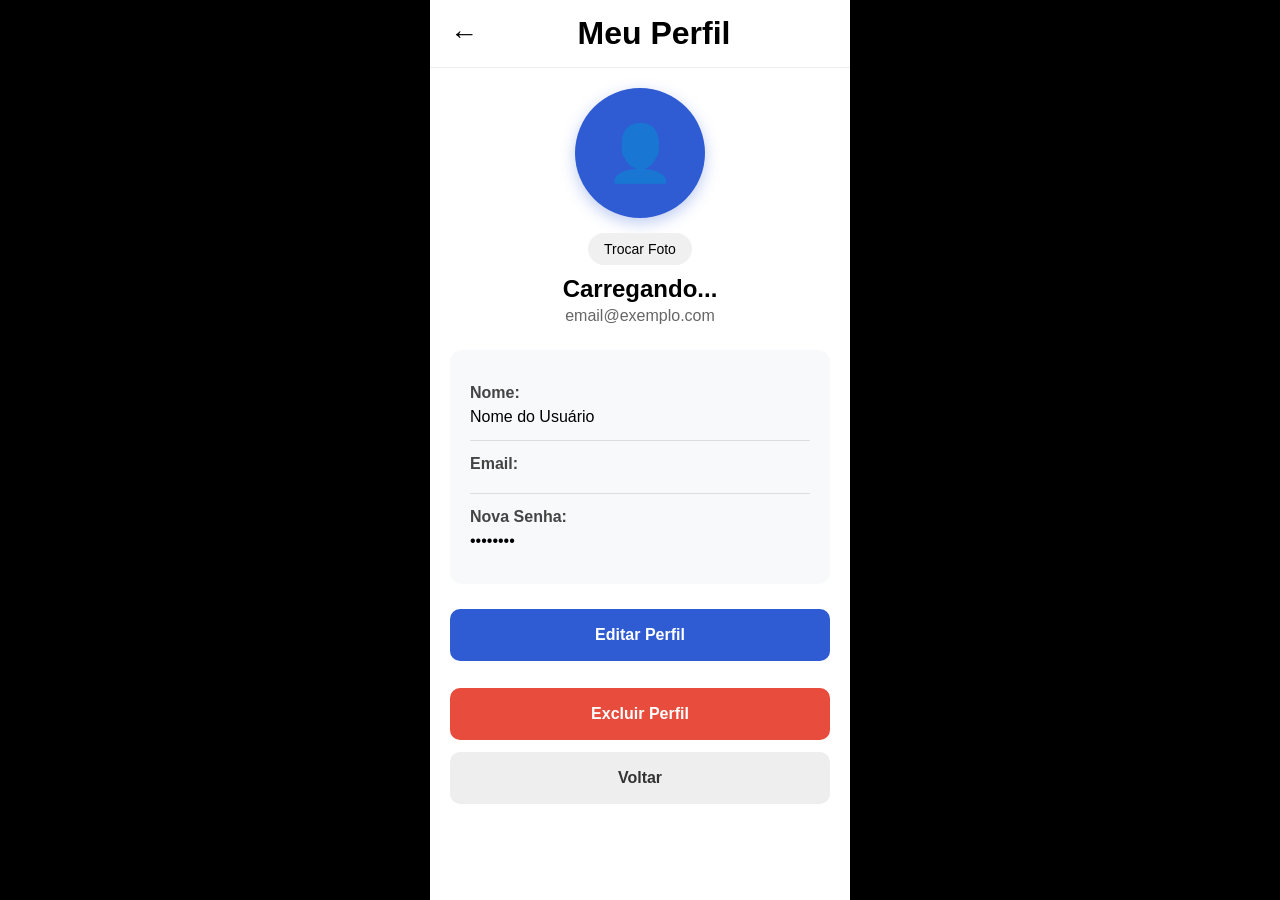
<file: perfil.html>
<!DOCTYPE html>
<html lang="pt-BR">
<head>
  <meta charset="UTF-8" />
  <meta name="viewport" content="width=device-width, initial-scale=1.0" />
  <title>Meu Perfil - Faculda+</title>
  <link rel="stylesheet" href="perfil-style.css" />
</head>
<body>
  <div class="app-container">

    <header class="header">
      <button onclick="window.history.back()" class="back-btn">←</button>
      <h1>Meu Perfil</h1>
      <div></div>
    </header>

    <div class="profile-container">
      <div class="profile-header">
        <div class="profile-pic" id="profilePic">
          👤
        </div>
        <input type="file" id="photoInput" accept="image/*" hidden>
        <button class="change-photo-btn" id="changePhotoBtn">Trocar Foto</button>
        
        <h2 id="user-name">Carregando...</h2>
        <p id="user-email">email@exemplo.com</p>
      </div>

      <div class="profile-info">
        <div class="info-item">
          <strong>Nome:</strong>
          <span id="display-name">Nome do Usuário</span>
          <input type="text" id="edit-name" class="edit-input" hidden>
        </div>
        <div class="info-item">
          <strong>Email:</strong>
          <span id="display-email"></span>
          <input type="email" id="edit-email" class="edit-input" hidden>
        </div>
        <div class="info-item">
          <strong>Nova Senha:</strong>
          <span id="display-password">••••••••</span>
          <input type="password" id="edit-password" class="edit-input" placeholder="Digite nova senha" hidden>
        </div>
      </div>

      <button class="edit-btn" id="editBtn">Editar Perfil</button>
      <button class="save-btn" id="saveBtn" hidden>💾 Salvar Alterações</button>
      <button class="cancel-btn" id="cancelBtn" hidden>Cancelar</button>
      
      <button class="edit-btn" id="deleteProfileBtn" style="background: #e74c3c; margin-top: 15px;">Excluir Perfil</button>
      <button onclick="window.history.back()" class="back-home-btn">Voltar</button>
    </div>
  </div>

  <script src="perfil-script.js"></script>
</body>
</html>
</file>
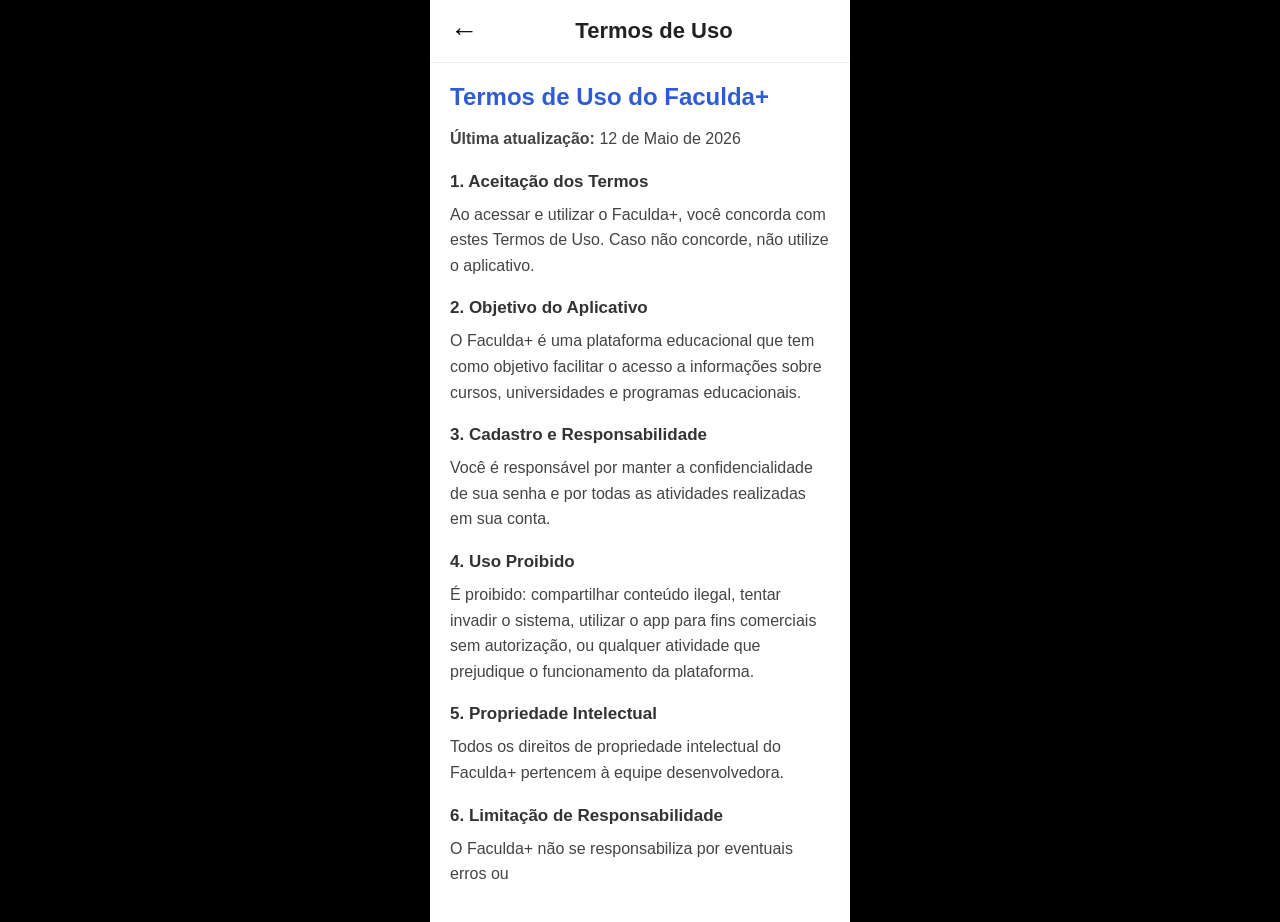
<file: termos.html>
<!DOCTYPE html>
<html lang="pt-BR">
<head>
  <meta charset="UTF-8" />
  <meta name="viewport" content="width=device-width, initial-scale=1.0" />
  <title>Termos de Uso - Faculda+</title>
  <link rel="stylesheet" href="termos-style.css" />
</head>
<body>
  <div class="app-container">

    <header class="header">
      <button onclick="window.history.back()" class="back-btn">←</button>
      <h1>Termos de Uso</h1>
      <div></div>
    </header>

    <div class="termos-container">
      <div class="termos-content">
        <h2>Termos de Uso do Faculda+</h2>
        <p><strong>Última atualização:</strong> 12 de Maio de 2026</p>

        <h3>1. Aceitação dos Termos</h3>
        <p>Ao acessar e utilizar o Faculda+, você concorda com estes Termos de Uso. Caso não concorde, não utilize o aplicativo.</p>

        <h3>2. Objetivo do Aplicativo</h3>
        <p>O Faculda+ é uma plataforma educacional que tem como objetivo facilitar o acesso a informações sobre cursos, universidades e programas educacionais.</p>

        <h3>3. Cadastro e Responsabilidade</h3>
        <p>Você é responsável por manter a confidencialidade de sua senha e por todas as atividades realizadas em sua conta.</p>

        <h3>4. Uso Proibido</h3>
        <p>É proibido: compartilhar conteúdo ilegal, tentar invadir o sistema, utilizar o app para fins comerciais sem autorização, ou qualquer atividade que prejudique o funcionamento da plataforma.</p>

        <h3>5. Propriedade Intelectual</h3>
        <p>Todos os direitos de propriedade intelectual do Faculda+ pertencem à equipe desenvolvedora.</p>

        <h3>6. Limitação de Responsabilidade</h3>
        <p>O Faculda+ não se responsabiliza por eventuais erros ou
</file>
<file: perfil-style.css>
* { margin: 0; padding: 0; box-sizing: border-box; }

body { 
  font-family: Arial, Helvetica, sans-serif; 
  background: #000; 
}

.app-container {
  max-width: 420px;
  margin: 0 auto;
  background: #fff;
  min-height: 100vh;
}

.header {
  display: flex;
  align-items: center;
  justify-content: space-between;
  padding: 15px 20px;
  background: #fff;
  border-bottom: 1px solid #eee;
}

.back-btn {
  font-size: 28px;
  background: none;
  border: none;
  cursor: pointer;
}

/* Perfil */
.profile-container { padding: 20px; text-align: center; }

.profile-pic {
  width: 130px;
  height: 130px;
  margin: 0 auto 15px;
  background: #2f5bd3;
  border-radius: 50%;
  display: flex;
  align-items: center;
  justify-content: center;
  font-size: 55px;
  color: white;
  overflow: hidden;
  box-shadow: 0 5px 15px rgba(47, 91, 211, 0.3);
  cursor: pointer;
}

.profile-pic img {
  width: 100%;
  height: 100%;
  object-fit: cover;
}

.change-photo-btn {
  padding: 8px 16px;
  background: #f0f0f0;
  border: none;
  border-radius: 20px;
  font-size: 14px;
  margin-bottom: 10px;
  cursor: pointer;
}

.profile-header h2 {
  font-size: 24px;
  margin-bottom: 4px;
}

.profile-header p {
  color: #666;
}

/* Campos de informação */
.profile-info {
  background: #f8f9fa;
  border-radius: 12px;
  padding: 20px;
  margin: 25px 0;
  text-align: left;
}

.info-item {
  padding: 14px 0;
  border-bottom: 1px solid #ddd;
}

.info-item:last-child { border-bottom: none; }

.info-item strong {
  display: block;
  color: #444;
  margin-bottom: 6px;
}

.edit-input {
  width: 100%;
  padding: 10px;
  border: 1px solid #ccc;
  border-radius: 8px;
  font-size: 16px;
}

/* Botões */
.edit-btn, .save-btn, .cancel-btn, .back-home-btn {
  width: 100%;
  height: 52px;
  border: none;
  border-radius: 10px;
  font-size: 16px;
  font-weight: 600;
  margin-bottom: 12px;
  cursor: pointer;
}

.edit-btn { background: #2f5bd3; color: white; }
.save-btn { background: #27ae60; color: white; }
.cancel-btn { background: #95a5a6; color: white; }
.back-home-btn { background: #eee; color: #333; }

#deleteProfileBtn {
  background: #e74c3c;
  color: white;
}
</file>
<file: termos-style.css>
* { margin: 0; padding: 0; box-sizing: border-box; }

body { 
  font-family: Arial, Helvetica, sans-serif; 
  background: #000; 
}

.app-container {
  max-width: 420px;
  margin: 0 auto;
  background: #fff;
  min-height: 100vh;
}

.header {
  display: flex;
  align-items: center;
  justify-content: space-between;
  padding: 15px 20px;
  background: #fff;
  border-bottom: 1px solid #eee;
}

.back-btn {
  font-size: 28px;
  background: none;
  border: none;
  cursor: pointer;
}

h1 { font-size: 22px; color: #222; }

/* Conteúdo */
.termos-container {
  padding: 20px;
}

.termos-content h2 {
  margin-bottom: 15px;
  color: #2f5bd3;
}

.termos-content h3 {
  margin: 20px 0 10px;
  color: #333;
  font-size: 17px;
}

.termos-content p {
  line-height: 1.6;
  margin-bottom: 15px;
  color: #444;
}

/* Botões */
.termos-actions {
  display: flex;
  gap: 12px;
  margin-top: 30px;
}

.btn-recusar, .btn-aceitar {
  flex: 1;
  height: 52px;
  border: none;
  border-radius: 10px;
  font-size: 16px;
  font-weight: 600;
  cursor: pointer;
}

.btn-recusar {
  background: #e74c3c;
  color: white;
}

.btn-aceitar {
  background: #2f5bd3;
  color: white;
}
</file>
